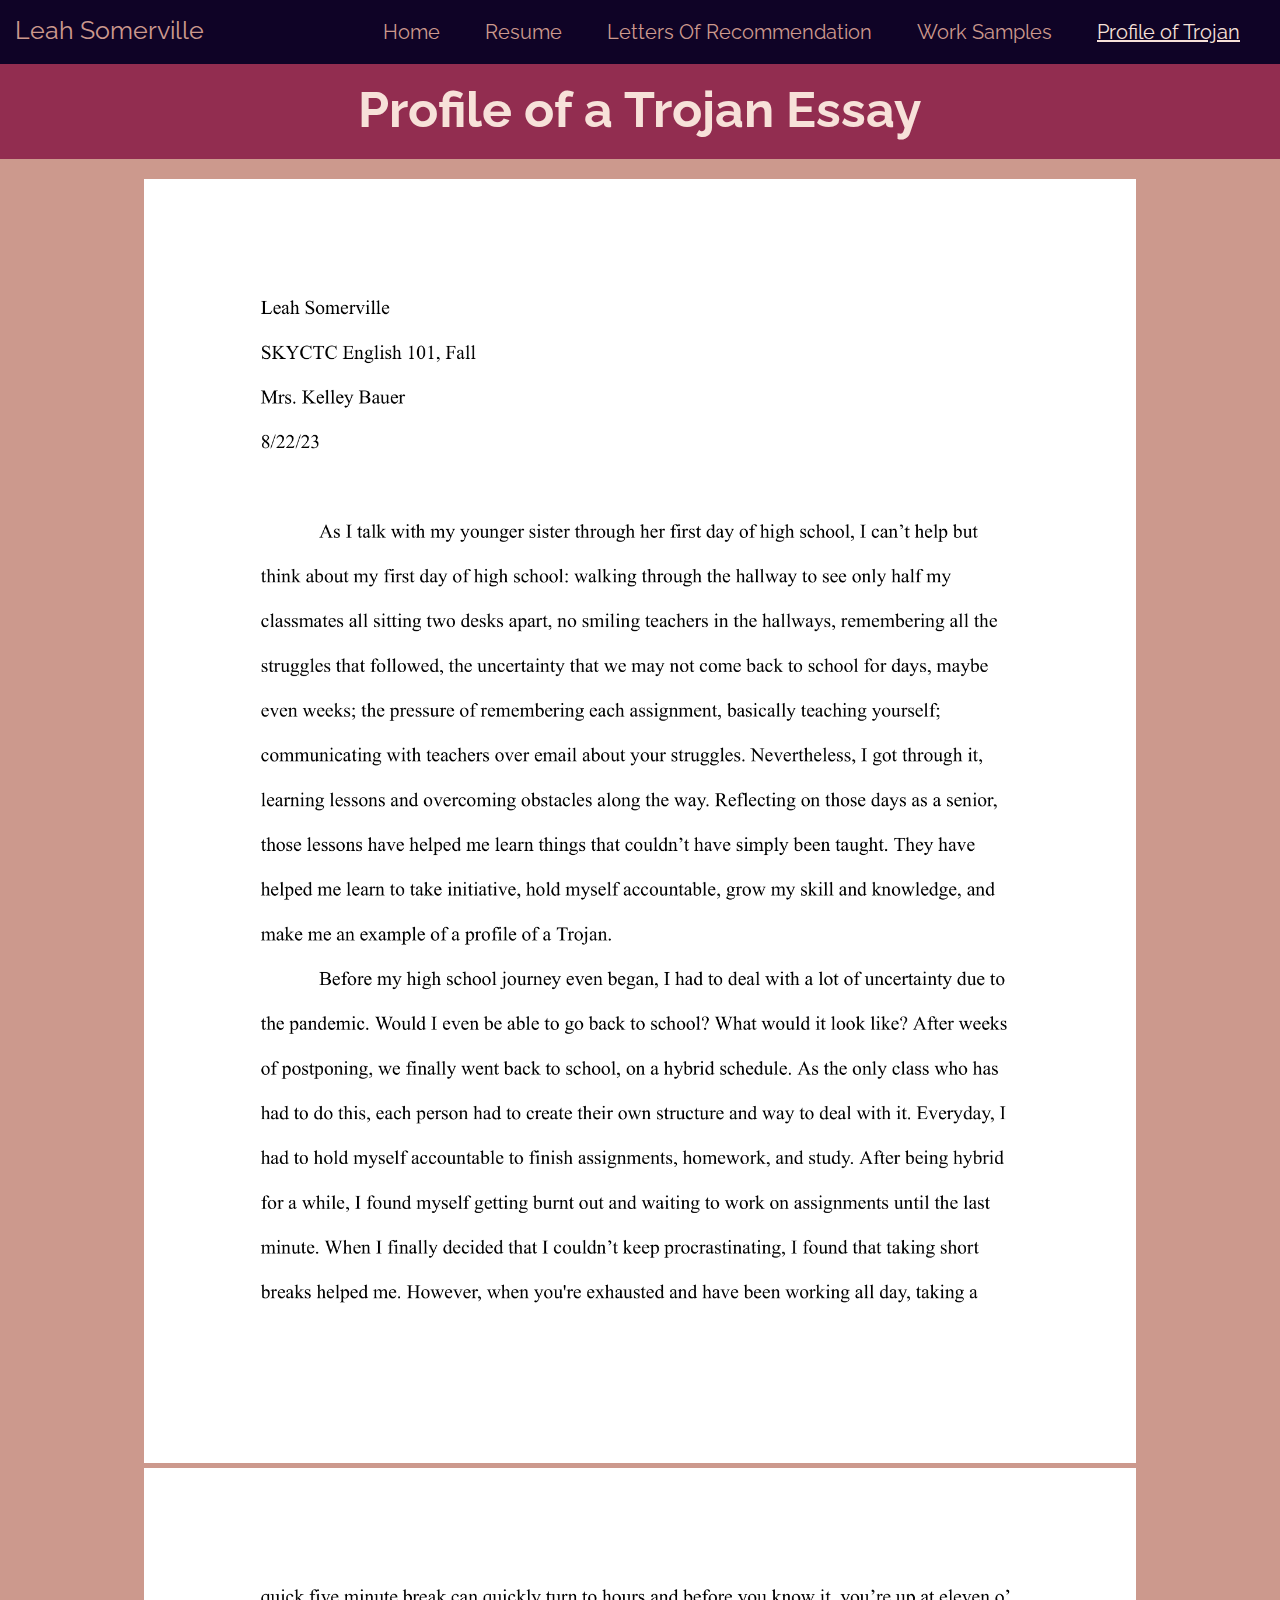
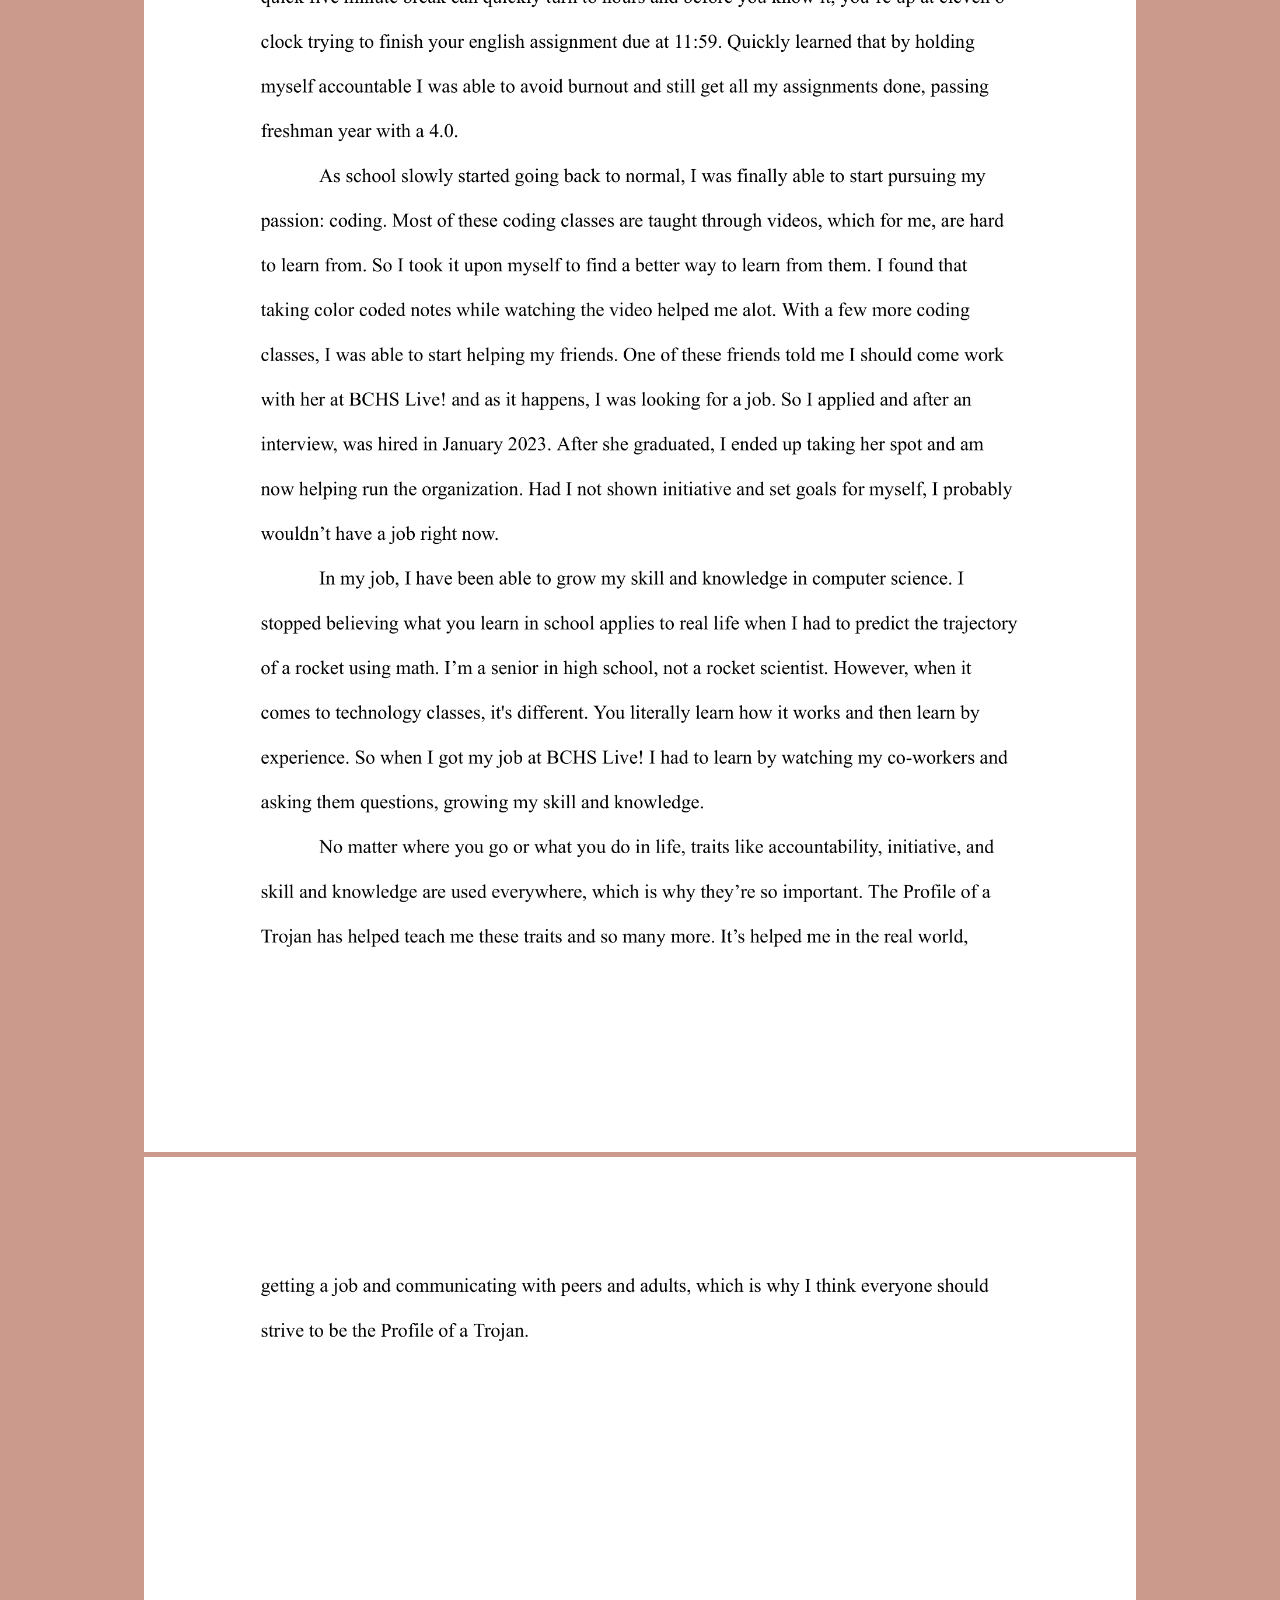
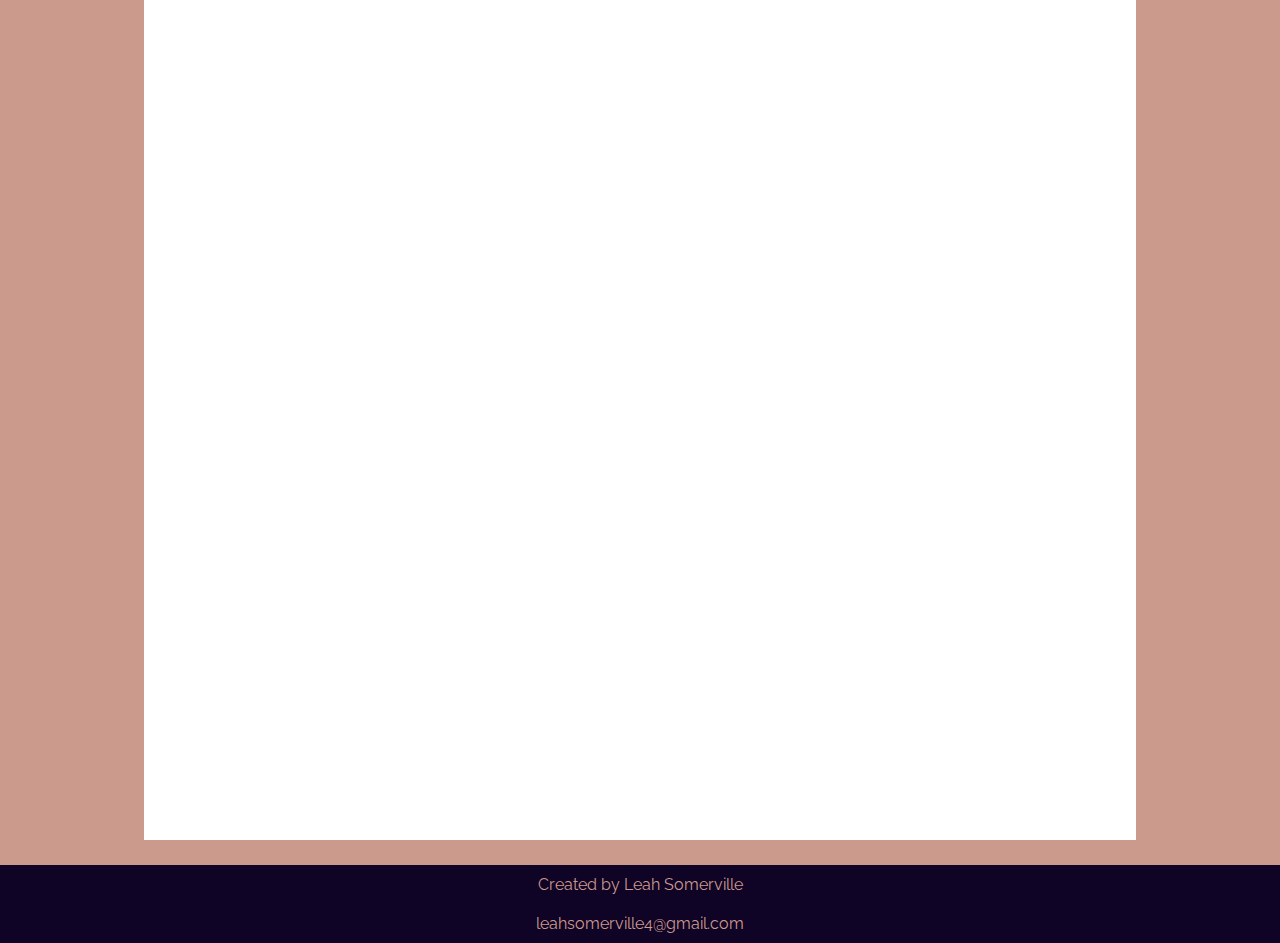
<file: profileOfTrojan.html>
<!DOCTYPE html>
<html lang="en">
<head>
    <meta charset="UTF-8">
    <meta name="viewport" content="width=device-width, initial-scale=1.0">
    <title>Profile of a Trojan</title>

    <meta author="Leah Somerville">
    <meta name="description" content="Profile of a Trojan">

    <!-- Link to CSS file -->
    <link rel="stylesheet" href="style.css">

    <!-- Link for tab Logo -->
    <link rel="icon" href="Leah-Logo.png">
</head>
<body>
    <header>
        <p>Leah Somerville</p>
        <div id="pageTabs">
            <a href="index.html">Home</a>
            <a href="resume.html">Resume</a>
            <a href="lettersOfRec.html">Letters Of Recommendation</a>
            <a href="workSamples.html">Work Samples</a>
            <a href="profileofTrojan.html" id="current-page">Profile of Trojan</a>
        </div>
    </header>

    <h2 id="profile-of-a-trojan-title">Profile of a Trojan Essay</h2>

    <div id="profile-of-a-trojan">
        <a href="LSomerville-Profile of a Trojan.pdf" id="profile-of-a-trojan1" target="_blank"><img src="LSomerville-Profile of a Trojan-1.png" alt="Profile Of a Trojan" id="profile-of-a-trojan-pic"></a>

        <a href="LSomerville-Profile of a Trojan.pdf" id="profile-of-a-trojan2" target="_blank"><img src="LSomerville-Profile of a Trojan-2.png" alt="Profile Of a Trojan" id="profile-of-a-trojan-pic"></a>

        <a href="LSomerville-Profile of a Trojan.pdf" id="profile-of-a-trojan3" target="_blank"><img src="LSomerville-Profile of a Trojan-3.png" alt="Profile Of a Trojan" id="profile-of-a-trojan-pic"></a>
    </div>

    <footer>
        <p>Created by Leah Somerville</p>
        <p>leahsomerville4@gmail.com</p>
    </footer>
</body>
</html>
</file>
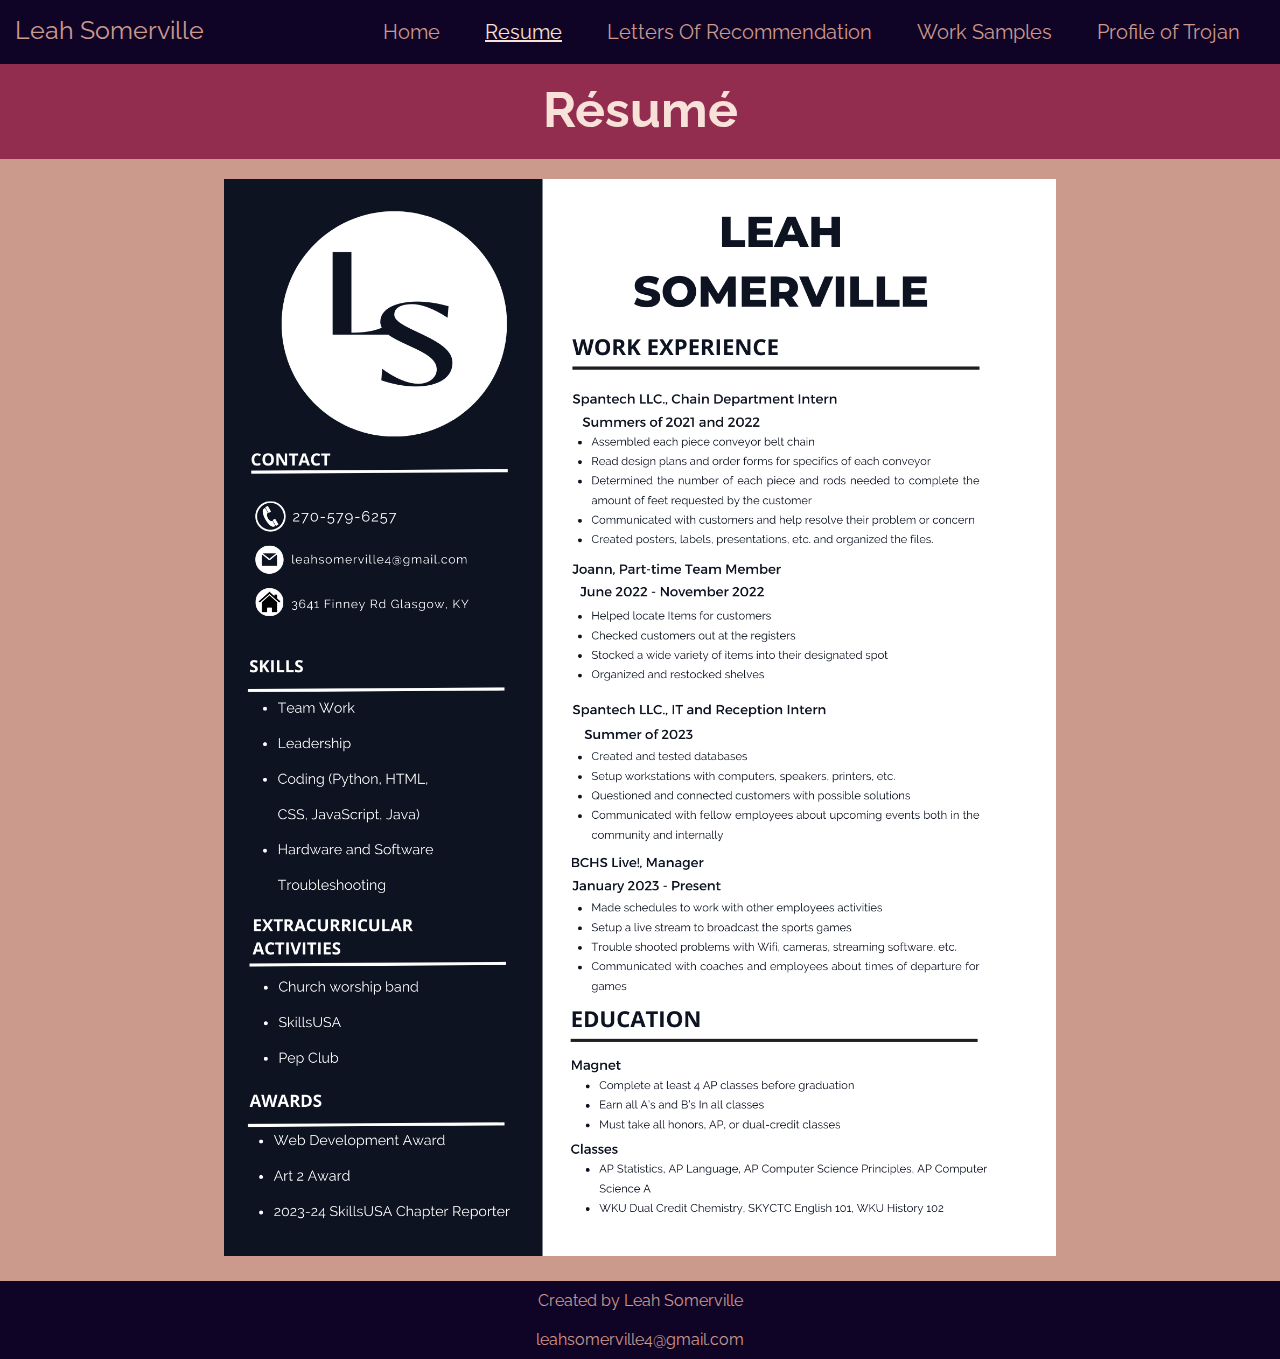
<file: resume.html>
<!DOCTYPE html>
<html lang="en">
<head>
    <meta charset="UTF-8">
    <meta name="viewport" content="width=device-width, initial-scale=1.0">
    <title>Résumé</title>

    <meta author="Leah Somerville">
    <meta name="description" content="Résumé">

    <!-- Link to CSS file -->
    <link rel="stylesheet" href="style.css">

    <!-- Link for tab Logo -->
    <link rel="icon" href="Leah-Logo.png">
</head>
<body>
    <header>
        <p>Leah Somerville</p>
        <div id="pageTabs">
            <a href="index.html">Home</a>
            <a href="resume.html" id="current-page">Resume</a>
            <a href="lettersOfRec.html">Letters Of Recommendation</a>
            <a href="workSamples.html">Work Samples</a>
            <a href="profileofTrojan.html">Profile of Trojan</a>
        </div>
    </header>
    
    <div id="resume">
        <h2>Résumé</h2>
        <a href="resume3-11-23.pdf" id="resume-link" target="_blank"><img src="resume3-11-23.png" alt="Resume" id="resume-pic"></a>
    </div>

    <footer>
        <p>Created by Leah Somerville</p>
        <p>leahsomerville4@gmail.com</p>
    </footer>
</body>
</html>
</file>
<file: style.css>
/* Importing Google Font */
@import url('https://fonts.googleapis.com/css2?family=Quicksand:wght@300;500;700&family=Raleway:wght@300;400;600;700;900&display=swap');
*{
    font-family: 'Quicksand', sans-serif;
    font-family: 'Raleway', sans-serif;

    margin: 0;
    padding: 0;
    box-sizing: border-box;

    /* background-color: #073b4c; */
    background-color: #CC998D;
}

/* HEADER SECTION */

header{
    background-color: #0F0326;
    width: 100%;
    font-size: 25px;
    display: flex;
    justify-content: space-between;
    position: fixed;
    z-index: 1;
}

#pageTabs{
    overflow: auto;
    white-space: nowrap;
}

#pageTabs, a{
    font-size: 20px;
    color: #CC998D;
    background-color:#0F0326;
    text-decoration: none;
    padding: 20px;
}

#current-page{
    color: #F7E1D9;
    text-decoration: underline;
}

header p{
    color: #CC998D;
    background-color: #0F0326;
    padding: 15px;
}

header > img{
    margin-left: 5px;
    height: 60px;
}

/* FOOTER */

footer{
    text-align: center;
}

footer p{
    background-color: #0F0326;
    color: #CC998D;

    padding: 10px;
}

/* ============================================== HOME PAGE ============================================== */

#title{
    display: flex;
}

#nameBlob{
    width: 50%;
    margin-top: 110px;
    border-radius: 10px;
}

#nameBlob > *{
    margin-left: 40px;
    margin-right: 10px;
    color: #0F0326;
    padding: 5px;
}

#nameBlob > h1{
    font-size: 60px;
    color: #922d50;
    background-color: #CC998D;
    border-bottom: 10px #0F0326 dotted;
}

#quote{
    color: #0F0326;
    background-color: #CC998D;
    border: 3px #922d50 dotted;
}

#nameBlob > p{
    font-size: 25px;
}

#profile-pic{
    width: 38%;
    margin: auto;
    margin-top: 60px;
}

/* ============================================== RESUME =============================================== */
#resume{
    margin: 0px;
    text-align: center;
    padding-top: 60px;
}

#resume-pic{
    margin: 20px;
    width: 65%;
}

#resume-link{
    padding: 0px;
    background-color: #CC998D;
}

#resume > h2{
    font-size: 50px;
    padding: 20px;
    color: #F7E1D9;
    background-color: #922d50;
}

/* ================================ LETTERS OF RECOMMENDATION ============================================= */
#letters-of-rec-title{
    text-align: center;
    font-size: 50px;
    padding: 20px;
    color: #F7E1D9;
    background-color: #922d50;
    padding-top: 80px;
}


#letters-of-rec{
    margin: 20px;
    display: grid;
    grid-template-columns: 40% 40%;
    justify-content: center;

}

#letters-of-rec > img, #letters-of-rec > a{
    width: 80%;
    margin: auto;
}

#letters-of-rec > p{
    width: 80%;
    margin: auto;
    background-color: #922d50;
    color: #0F0326;

    font-size: 40px;
    text-align: center;
    border-radius: 10px;
}

#letters-of-rec > a > img{
    width: 100%;
}

#letters-of-rec > a{
    background-color: #CC998D;
}

span{
    text-decoration: underline;
    background-color: #922d50;
}

/* ======================================== WORK SAMPLE PAGE ============================================== */
#work-sample-title{
    text-align: center;
    font-size: 50px;
    padding: 20px;
    color: #F7E1D9;
    background-color: #922d50;
    padding-top: 80px;
}

#work-samples{
    display: grid;
    grid-template-columns: 40% 40%;
    justify-content: center;
    align-items: center;
    margin: 20px;
}

#work-samples > img{
    width: 100%;
    padding: 20px;
}

#art, #skillsUSA, #music, #websites{
    background-color: #922d50;
    border-radius: 10px;
}


#work-samples > div > p, #work-samples > div > h4{
    font-size: 20px;
    background-color: #922d50;
    color: #0F0326;
}

#work-samples > div > h4{
    font-size: 40px;
    text-decoration: underline;
    margin-bottom: 10px;
}

#work-samples > div{
    padding: 10px 20px;
}

/* ======================================= PROFILE OF A TROJAN =========================================== */
#profile-of-a-trojan-title{
    text-align: center;
    font-size: 50px;
    padding: 20px;
    color: #F7E1D9;
    background-color: #922d50;
    padding-top: 80px;
}

#profile-of-a-trojan{
    text-align: center;
    margin: 20px;
}

#profile-of-a-trojan > a > img{
    width: 80%;
}

#profile-of-a-trojan > a{
    background-color: #CC998D;
}


/*====================================== MEDIA QUERY ======================================*/

/* @media ((max-width: 280px) or (max-width: 412px)){ */
    /* #title{
        flex-direction: column;
    }
    #title > *{
        width: 100vw;
    } */

    /* ************************ Home ************************ */
    /* #title{
        width: 100%;
    }
    #nameBlob{
        padding-top: 90px;
        width: 80%;
        margin: auto;
    }
    #nameBlob > *{
        margin: 0px;
        text-align: center;
    }
    #nameBlob > h1{
        padding: 0px;
        font-size: 50px;
    }
    #nameBlob > p{
        font-size: 20px;
    }
    #profile-pic{
        width: 75%;
    } */

    /* ************************ Resume ************************ */
    /* #resume{
        padding-top: 89px;
    }
    #resume-pic{
        width: 80vw;
        padding-top: 28px;
        padding-bottom: 28px;
    } */

    /* ************************ Letters Of Rec ************************ */
    /* #letters-of-rec-title{
        font-size: 30px;
        padding-top: 100px;
    }

    #letters-of-rec{
        grid-template-columns: 100%;
    }

    #mrs-bunnell-work-sample{
        grid-row-start: 1;
        grid-row-end: 2;

        grid-column-start: 1;
        grid-column-end: 2;
    }
    #mrs-bunnell-work-sample-title{
        grid-row-start: 2;
        grid-row-end: 3;
    }
    #ann-work-sample{
        grid-row-start: 3;
        grid-row-end: 4;
    }
    #ann-work-sample-title{
        grid-row-start: 4;
        grid-row-end: 5;
    }
    #ruth-ann-work-sample{
        grid-row-start: 5;
        grid-row-end: 6;
    }
    #ruth-ann-work-sample-title{
        grid-row-start: 6;
        grid-row-end: 7;
    }

    #letters-of-rec > p{
        font-size: 25px;
    } */

    /* ************************ WORK SAMPLES ************************ */
    /* #work-sample-title{
        padding-top: 100px;
    }

    #work-samples{
        grid-template-columns: 100%;
    }
    img[alt~="Adele Poster"]{
        grid-row-start: 1;
        grid-row-end: 2;

        grid-column-start: 1;
        grid-column-end: 2;
    }
    #art{
        grid-row-start: 2;
        grid-row-end: 3;
        grid-column-start: 1;
        grid-column-end: 2;
    }

    img[alt~="SkillsUSA"]{
        grid-row-start: 3;
        grid-row-end: 4;
        grid-column-start: 1;
        grid-column-end: 2;
    }
    #skillsUSA{
        grid-row-start: 4;
        grid-row-end: 5;
        grid-column-start: 1;
        grid-column-end: 2;
    }

    img[alt~="Church Worship Music"]{
        grid-row-start: 5;
        grid-row-end: 6;
        grid-column-start: 1;
        grid-column-end: 2;
    }
    #church{
        grid-row-start: 6;
        grid-row-end: 7;
        grid-column-start: 1;
        grid-column-end: 2;
    }
    
    img[alt~="Quiz Bowl Website"]{
        grid-row-start: 10;
        grid-row-end: 11;

        grid-column-start: 1;
        grid-column-end: 2;
    }
    #websites{
        grid-row-start: 8;
        grid-row-end: 9;

        grid-column-start: 1;
        grid-column-end: 2;
    } */
    /* ************************ Profile of a Trojan ************************ */
    /* #profile-of-a-trojan-title{
        font-size: 35px;
        padding-top: 100px;
    }     */
/* }; */

@media (max-width: 414px){
    /* ************************ Home ************************ */
    #title{
        width: 100%;
        flex-direction: column;
    }
    #nameBlob{
        padding-top: 90px;
        width: 80%;
        margin: auto;
    }
    #nameBlob > *{
        margin: 0px;
        text-align: center;
    }
    #nameBlob > h1{
        padding: 0px;
        font-size: 50px;
    }
    #nameBlob > p{
        font-size: 20px;
    }
    #profile-pic{
        width: 75%;
    }

    /* ************************ Resume ************************ */
    #resume{
        padding-top: 89px;
    }
    #resume-pic{
        width: 80vw;
    }

    /* ************************ Letters Of Rec ************************ */
    #letters-of-rec-title{
        font-size: 30px;
        padding-top: 100px;
    }

    #letters-of-rec{
        grid-template-columns: 100%;
    }

    #mrs-bunnell-work-sample{
        grid-row-start: 1;
        grid-row-end: 2;

        grid-column-start: 1;
        grid-column-end: 2;
    }
    #mrs-bunnell-work-sample-title{
        grid-row-start: 2;
        grid-row-end: 3;
    }
    #ann-work-sample{
        grid-row-start: 3;
        grid-row-end: 4;
    }
    #ann-work-sample-title{
        grid-row-start: 4;
        grid-row-end: 5;
    }
    #ruth-ann-work-sample{
        grid-row-start: 5;
        grid-row-end: 6;
    }
    #ruth-ann-work-sample-title{
        grid-row-start: 6;
        grid-row-end: 7;
    }

    #letters-of-rec > p{
        font-size: 25px;
    }

    /* ************************ WORK SAMPLES ************************ */
    #work-sample-title{
        padding-top: 100px;
    }

    #work-samples{
        grid-template-columns: 100%;
    }
    img[alt~="Adele Poster"]{
        grid-row-start: 1;
        grid-row-end: 2;

        grid-column-start: 1;
        grid-column-end: 2;
    }
    #art{
        grid-row-start: 2;
        grid-row-end: 3;
        grid-column-start: 1;
        grid-column-end: 2;
    }

    img[alt~="SkillsUSA"]{
        grid-row-start: 3;
        grid-row-end: 4;
        grid-column-start: 1;
        grid-column-end: 2;
    }
    #skillsUSA{
        grid-row-start: 4;
        grid-row-end: 5;
        grid-column-start: 1;
        grid-column-end: 2;
    }

    img[alt~="Church Worship Music"]{
        grid-row-start: 5;
        grid-row-end: 6;
        grid-column-start: 1;
        grid-column-end: 2;
    }
    #church{
        grid-row-start: 6;
        grid-row-end: 7;
        grid-column-start: 1;
        grid-column-end: 2;
    }
    
    img[alt~="Quiz Bowl Website"]{
        grid-row-start: 10;
        grid-row-end: 11;

        grid-column-start: 1;
        grid-column-end: 2;
    }
    #websites{
        grid-row-start: 8;
        grid-row-end: 9;

        grid-column-start: 1;
        grid-column-end: 2;
    }
    /* ************************ Profile of a Trojan ************************ */
    #profile-of-a-trojan-title{
        padding-top: 100px;
    }    
};

/* @media (max-width: 1024px){
    header{
        font-size: 10px;
    }
}; */
</file>
